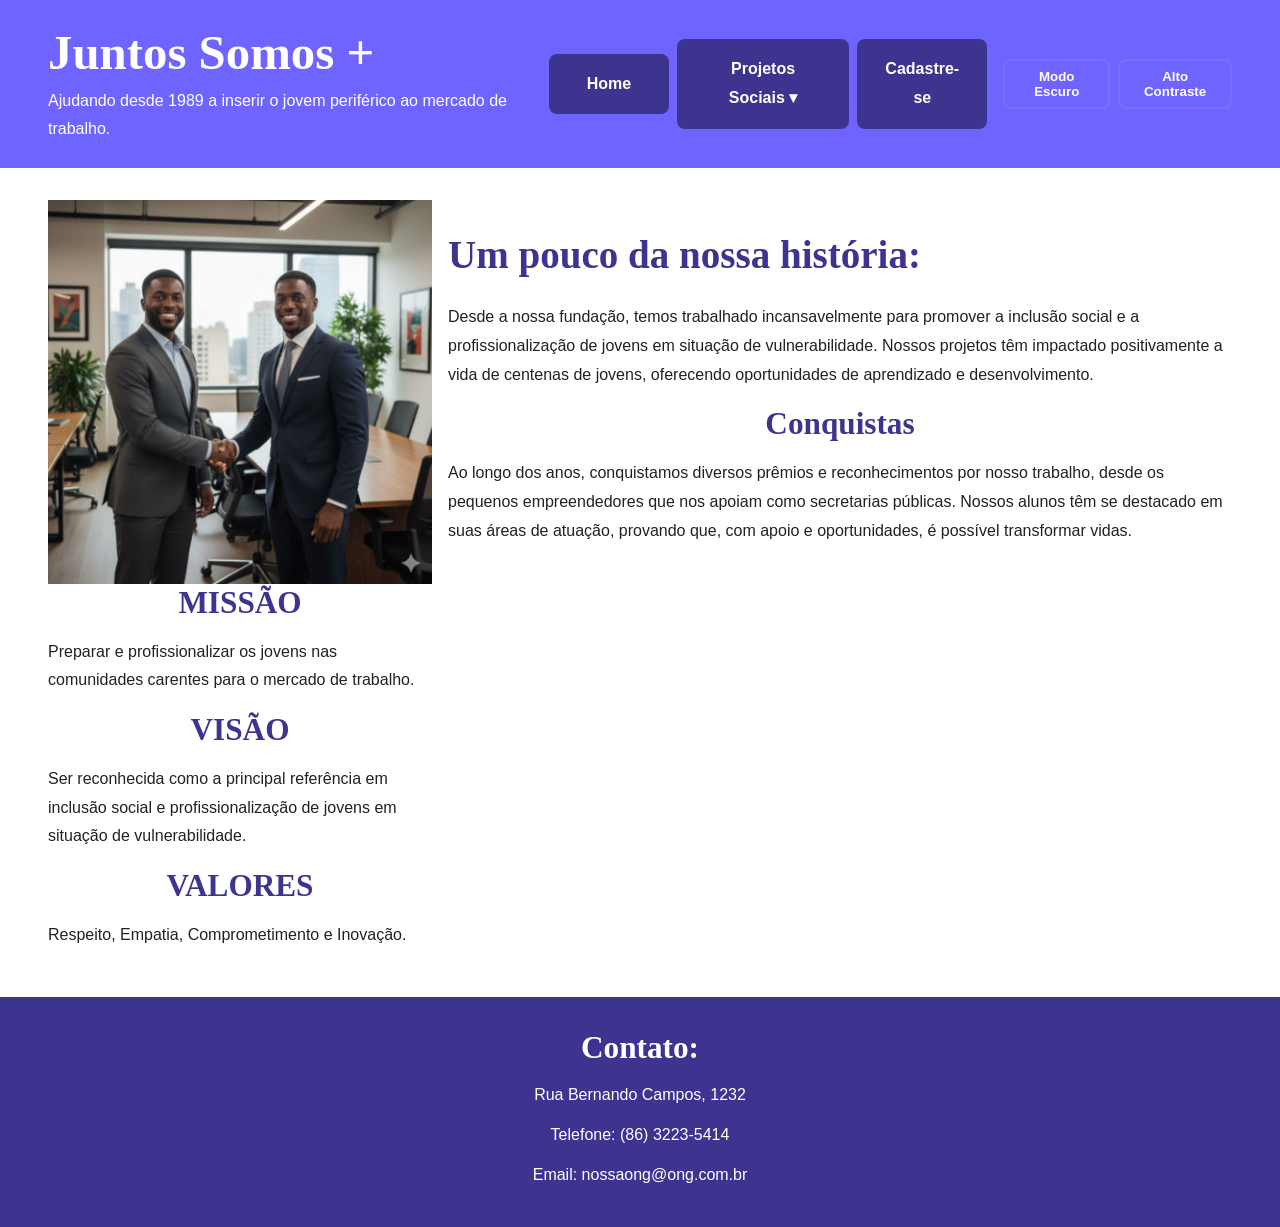
<file: index.html>
<!DOCTYPE html>
<html lang="Pt-br">

<head>
    <meta charset="UTF-8">
    <meta name="viewport" content="width=device-width, initial-scale=1.0">
    <title>JS+</title>
    <link rel="shortcut icon" href="favicon/favicon.ico" type="image/x-icon">
    <link rel="stylesheet" href="style.css">
</head>

<body>
    <header>
        <div class="container">
            <div class="branding">
                <h1>Juntos Somos +</h1>
                <p>Ajudando desde 1989 a inserir o jovem periférico ao mercado de trabalho.</p>
            </div>

            <div class="header-actions">
                <!-- Botão Hambúrguer (aparece em mobile) -->
                <button class="nav-toggle" aria-controls="main-nav" aria-expanded="false" aria-label="Abrir menu">
                    ☰
                </button>

                <nav id="main-nav" class="main-nav" role="navigation">
                    <ul>
                        <li><a href="index.html" target="_self">Home</a></li>
                        <li class="has-submenu" aria-haspopup="true" aria-expanded="false">
                            <a href="projetos-sociais.html" target="_self">Projetos Sociais ▾</a>
                            <ul class="submenu" aria-label="submenu projetos">
                                <li><a href="#">Inclusão Digital</a></li>
                                <li><a href="#">Cursos Profissionalizantes</a></li>
                                <li><a href="#">Transparência</a></li>
                            </ul>
                        </li>
                        <li><a href="cadastro.html" target="_self">Cadastre-se</a></li>
                    </ul>
                </nav>
            </div>
        </div>
    </header>
    <main class="container">
        <section class="grid-container">
            <article class="col-4">
              <picture>
                    <source media="(max-width: 750px)" srcset="imagens/aperto-p.jpeg" type="image/jpeg">
                    <source media="(max-width: 1000px)" srcset="imagens/aperto-m.jpeg" type="image/jpeg">
                    <img src="imagens/aperto-g.jpeg" alt="duas pessoas apertando as mãos, simbolizando parceria na ONG" loading="lazy">
                    </picture>
              <!--imagem a ser alterada-->
                <h3>MISSÃO</h3>
                <P>Preparar e profissionalizar os jovens nas comunidades carentes para o mercado de trabalho.</P>
                <h3>VISÃO</h3>
                <p>Ser reconhecida como a principal referência em inclusão social e profissionalização de jovens em situação de vulnerabilidade.</p>
                <h3>VALORES</h3>
                <p>Respeito, Empatia, Comprometimento e Inovação.</p>

            </article>
            <article class="col-8">
                <h2>Um pouco da nossa história:</h2>
                <p>Desde a nossa fundação, temos trabalhado incansavelmente para promover a inclusão social e a profissionalização de jovens em situação de vulnerabilidade. Nossos projetos têm impactado positivamente a vida de centenas de jovens, oferecendo oportunidades de aprendizado e desenvolvimento.</p>
                <h3>Conquistas</h3>
                <p>Ao longo dos anos, conquistamos diversos prêmios e reconhecimentos por nosso trabalho, desde os pequenos empreendedores que nos apoiam como secretarias públicas. Nossos alunos têm se destacado em suas áreas de atuação, provando que, com apoio e oportunidades, é possível transformar vidas.</p>
            </article>

        </section>
    </main>
<footer>
    <div class="container">
    <h2>Contato:</h2>
    <address>
        <p>Rua Bernando Campos, 1232</p>
        <p>Telefone: (86) 3223-5414</p>
        <p>Email: nossaong@ong.com.br</p>
    </address>
    </div>
</footer>

    <script src="scripts/main.js" defer></script>
</body>

</html>
</file>
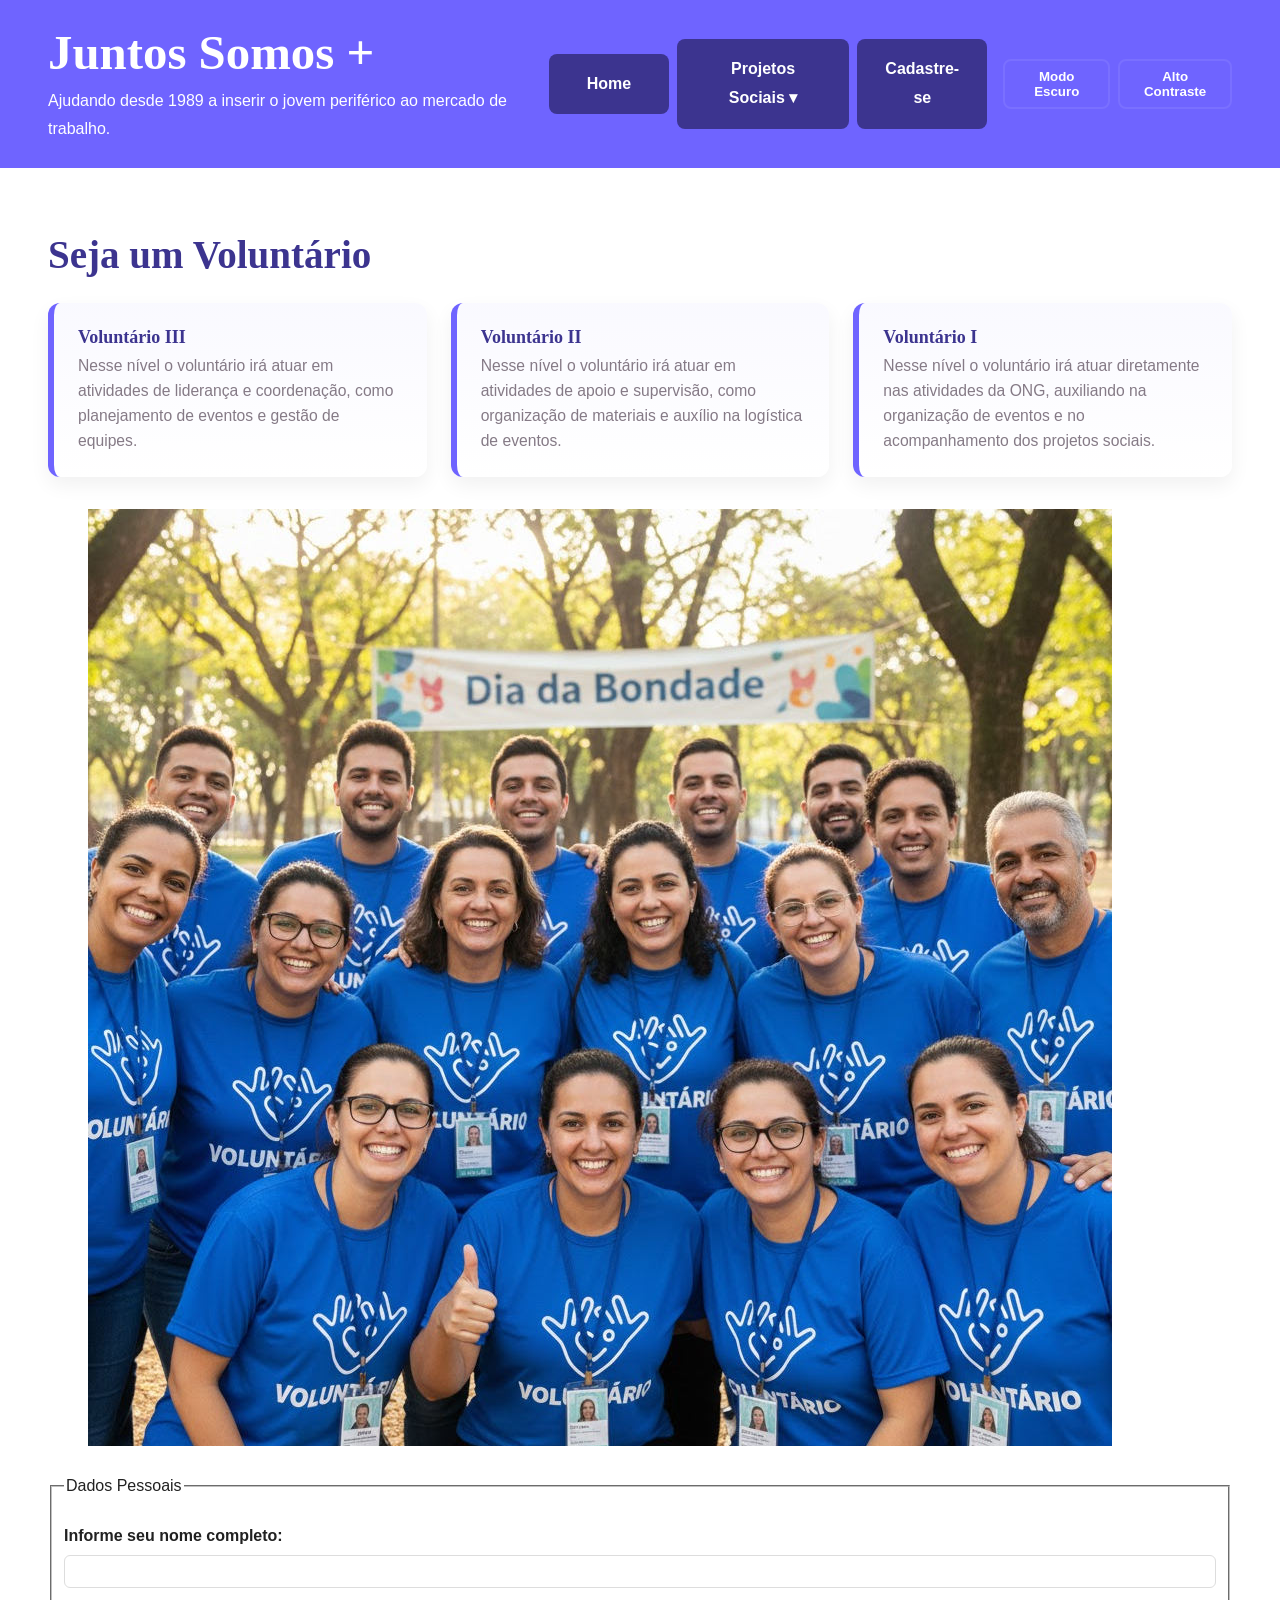
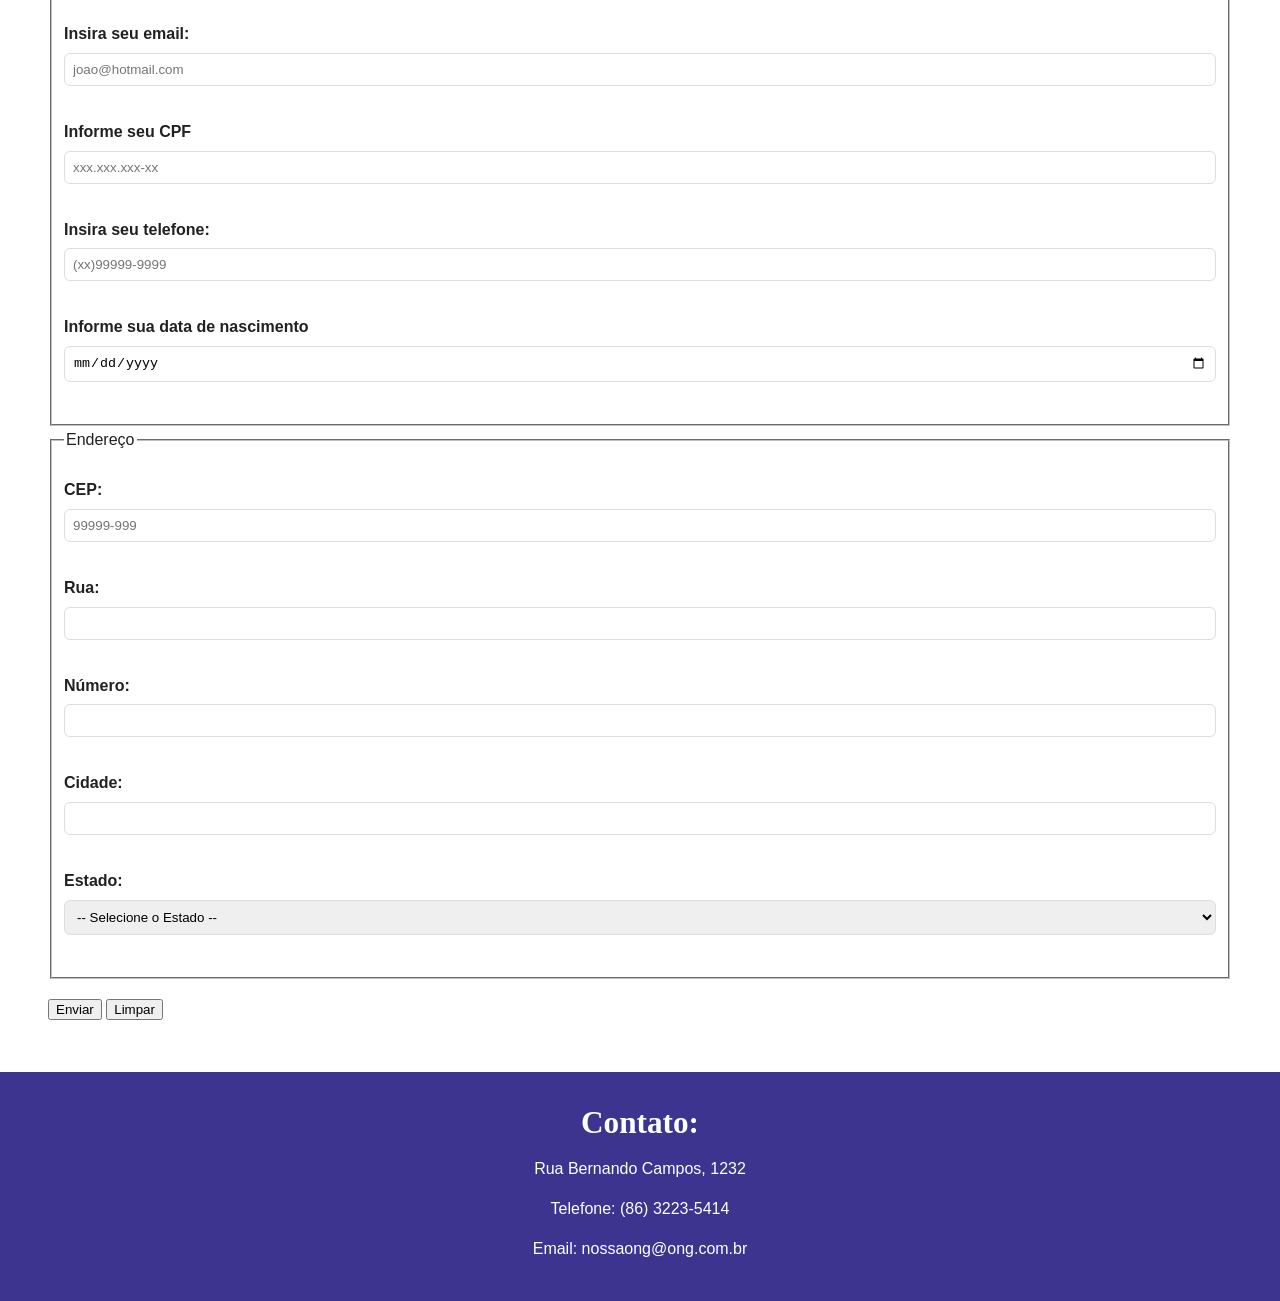
<file: cadastro.html>
<!DOCTYPE html>
<html lang="Pt-br">

<head>
    <meta charset="UTF-8">
    <meta name="viewport" content="width=device-width, initial-scale=1.0">
    <title>CADASTRE-SE</title>
    <link rel="shortcut icon" href="favicon/favicon.ico" type="image/x-icon">
    <link rel="stylesheet" href="style.css">
</head>

<body>
    <header>
        <div class="container">
            <div class="branding">
                <h1>Juntos Somos +</h1>
                <p>Ajudando desde 1989 a inserir o jovem periférico ao mercado de trabalho.</p>
            </div>

            <div class="header-actions">
                <button class="nav-toggle" aria-controls="main-nav" aria-expanded="false" aria-label="Abrir menu">
                    ☰
                </button>

                <nav id="main-nav" class="main-nav" role="navigation">
                    <ul>
                        <li><a href="index.html" target="_self">Home</a></li>
                        <li class="has-submenu" aria-haspopup="true" aria-expanded="false">
                            <a href="projetos-sociais.html" target="_self">Projetos Sociais ▾</a>
                            <ul class="submenu" aria-label="submenu projetos">
                                <li><a href="#">Inclusão Digital</a></li>
                                <li><a href="#">Cursos Profissionalizantes</a></li>
                                <li><a href="#">Transparência</a></li>
                            </ul>
                        </li>
                        <li><a href="cadastro.html" target="_self">Cadastre-se</a></li>
                    </ul>
                </nav>
            </div>
        </div>
    </header>
    <main class="container">
        <h2>Seja um Voluntário</h2>
        <ol class="volunteer-list">
            <li class="vol-level" aria-labelledby="vol-iii">
                <h3 id="vol-iii">Voluntário III</h3>
                <p class="vol-desc">Nesse nível o voluntário irá atuar em atividades de liderança e coordenação, como planejamento de eventos e gestão de equipes.</p>
            </li>
            <li class="vol-level" aria-labelledby="vol-ii">
                <h3 id="vol-ii">Voluntário II</h3>
                <p class="vol-desc">Nesse nível o voluntário irá atuar em atividades de apoio e supervisão, como organização de materiais e auxílio na logística de eventos.</p>
            </li>
            <li class="vol-level" aria-labelledby="vol-i">
                <h3 id="vol-i">Voluntário I</h3>
                <p class="vol-desc">Nesse nível o voluntário irá atuar diretamente nas atividades da ONG, auxiliando na organização de eventos e no acompanhamento dos projetos sociais.</p>
            </li>
        </ol>
        <figure>

            <img src="imagens/voluntariado.cadastro.jpg" alt="voluntariados sorrindo para foto" loading="lazy">
        </figure>
        <!--imagem a ser alterada-->
        <form action="" autocomplete="on">


            <fieldset>
                <legend>Dados Pessoais</legend>
                <p>
                    <label for="dado">Informe seu nome completo:</label>
                    <input type="text" name="dado" id="nome" required autocomplete="on" />
                </p>
                <p>
                    <label for="email">Insira seu email:</label>
                    <input type="email" name="dado" id="email" required autocomplete="on"
                        placeholder="joao@hotmail.com" />
                </p>
                <p>
                    <label for="CPF">Informe seu CPF</label>
                    <input type="text" name="dado" id="CPF" required autocomplete="off" inputmode="numeric"
                        placeholder="xxx.xxx.xxx-xx" pattern="^\d{3}.\d{3}\.\d{3}-\d{2}$" />
                </p>
                <p>
                    <label for="tel">Insira seu telefone:</label>
                    <input type="tel" name="tel" id="tel" required autocomplete="on" placeholder="(xx)99999-9999"
                        pattern="^\(\d{2}\)\d{4,5}-\d{4}$">
                </p>
                <p>
                    <label for="nasc">Informe sua data de nascimento</label>
                    <input type="date" name="date" id="nasc" required>
                </p>

            </fieldset>
            <fieldset>
                <legend>Endereço</legend>

                <p>
                    <label for="cep">CEP:</label>
                    <input type="text" name="cep" id="cep" required placeholder="99999-999" pattern="\d{8}"
                        inputmode="numeric">
                </p>

                <p>
                    <label for="rua">Rua:</label>
                    <input type="text" name="rua" id="rua" required>
                </p>

                <p>
                    <label for="numero">Número:</label>
                    <input type="number" name="numero" id="numero" required min="1">
                </p>

                <p>
                    <label for="cidade">Cidade:</label>
                    <input type="text" name="cidade" id="cidade" required>
                </p>

                <p>
                    <label for="estado">Estado:</label>
                    <select name="estado" id="estado" required>

                        <option value="">-- Selecione o Estado --</option>
                        <option value="AC">Acre</option>
                        <option value="AL">Alagoas</option>
                        <option value="AP">Amapá</option>
                        <option value="AM">Amazonas</option>
                        <option value="BA">Bahia</option>
                        <option value="CE">Ceará</option>
                        <option value="DF">Distrito Federal</option>
                        <option value="ES">Espírito Santo</option>
                        <option value="GO">Goiás</option>
                        <option value="MA">Maranhão</option>
                        <option value="MT">Mato Grosso</option>
                        <option value="MS">Mato Grosso do Sul</option>
                        <option value="MG">Minas Gerais</option>
                        <option value="PA">Pará</option>
                        <option value="PB">Paraíba</option>
                        <option value="PR">Paraná</option>
                        <option value="PE">Pernambuco</option>
                        <option value="PI">Piauí</option>
                        <option value="RJ">Rio de Janeiro</option>
                        <option value="RN">Rio Grande do Norte</option>
                        <option value="RS">Rio Grande do Sul</option>
                        <option value="RO">Rondônia</option>
                        <option value="RR">Roraima</option>
                        <option value="SC">Santa Catarina</option>
                        <option value="SP">São Paulo</option>
                        <option value="SE">Sergipe</option>
                        <option value="TO">Tocantins</option>


                    </select>
                </p>

            </fieldset>
            <p>
                <input type="submit" value="Enviar">
                <input type="reset" value="Limpar">
            </p>
        </form>

    </main>
    <footer>
        <h2>Contato:</h2>
        <address>
            <p>Rua Bernando Campos, 1232</p>
            <p>Telefone: (86) 3223-5414</p>
            <p>Email: nossaong@ong.com.br</p>
        </address>
    </footer>
    <script src="scripts/main.js" defer></script>
</body>

</html>
</file>
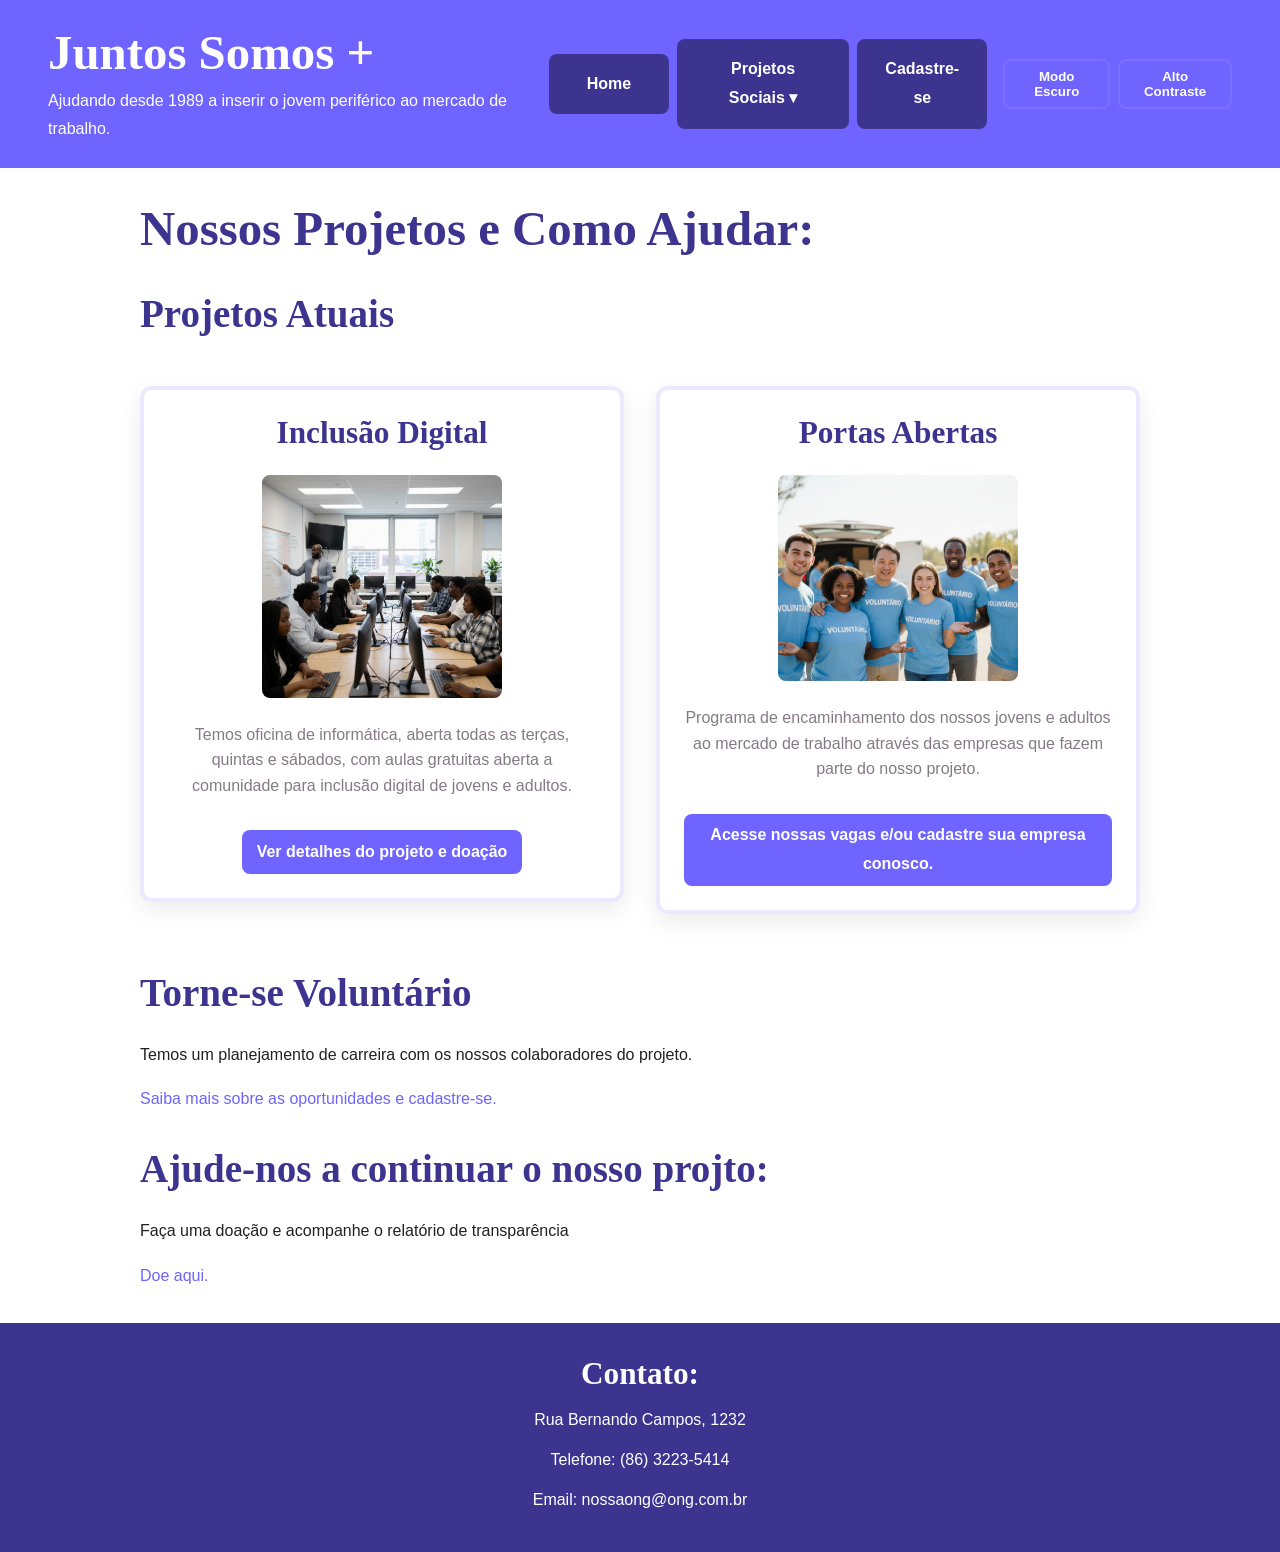
<file: projetos-sociais.html>
<!DOCTYPE html>
<html lang="pt-br">

<head>
    <meta charset="UTF-8">
    <meta name="viewport" content="width=device-width, initial-scale=1.0">
    <title>Nossos Projetos</title>
    <link rel="shortcut icon" href="favicon/favicon.ico" type="image/x-icon">
    <link rel="stylesheet" href="style.css">
</head>

<body>
    <header>
        <div class="container">
            <div class="branding">
                <h1>Juntos Somos +</h1>
                <p>Ajudando desde 1989 a inserir o jovem periférico ao mercado de trabalho.</p>
            </div>

            <div class="header-actions">
                <button class="nav-toggle" aria-controls="main-nav" aria-expanded="false" aria-label="Abrir menu">
                    ☰
                </button>

                <nav id="main-nav" class="main-nav" role="navigation">
                    <ul>
                        <li><a href="index.html" target="_self">Home</a></li>
                        <li class="has-submenu" aria-haspopup="true" aria-expanded="false">
                            <a href="projetos-sociais.html" target="_self">Projetos Sociais ▾</a>
                            <ul class="submenu" aria-label="submenu projetos">
                                <li><a href="#">Inclusão Digital</a></li>
                                <li><a href="#">Cursos Profissionalizantes</a></li>
                                <li><a href="#">Transparência</a></li>
                            </ul>
                        </li>
                        <li><a href="cadastro.html" target="_self">Cadastre-se</a></li>
                    </ul>
                </nav>
            </div>
        </div>
    </header>
    <main class="container page-projetos">
        <h1>Nossos Projetos e Como Ajudar:</h1>
        <section>
            <h2>Projetos Atuais</h2>
            <div class="projects">
                <article class="project">
                    <h3>Inclusão Digital</h3>
                    <img src="imagens/informatica.jpg" alt="jovens em aula de informática" loading="lazy">
                    <p>Temos oficina de informática, aberta todas as terças, quintas e sábados, com aulas gratuitas aberta a comunidade para inclusão digital de jovens e adultos.</p>
                    <a class="project-link" href="#">Ver detalhes do projeto e doação</a>
                </article>

                <article class="project">
                    <h3>Portas Abertas</h3>
                    <img src="imagens/imagem.voluntariado.jpeg" alt="jovem com camisa de voluntário" loading="lazy">
                    <p>Programa de encaminhamento dos nossos jovens e adultos ao mercado de trabalho através das empresas que fazem parte do nosso projeto.</p>
                    <a class="project-link" href="#">Acesse nossas vagas e/ou cadastre sua empresa conosco.</a>
                </article>
            </div>
        </section>
        <section>
            <h2>Torne-se Voluntário</h2>
            <p>Temos um planejamento de carreira com os nossos colaboradores do projeto.</p>
            <a href="cadastro.html">Saiba mais sobre as oportunidades e cadastre-se.</a>

        </section>
        <section>
            <h2>Ajude-nos a continuar o nosso projto:</h2>
            <p>Faça uma doação e acompanhe o relatório de transparência</p>
            <a href="#">Doe aqui.</a>
        </section>
    </main>
    <footer>
        <h2>Contato:</h2>
        <address>
            <p>Rua Bernando Campos, 1232</p>
            <p>Telefone: (86) 3223-5414</p>
            <p>Email: nossaong@ong.com.br </p>
        </address>
    </footer>
    <script src="scripts/main.js" defer></script>
</body>

</html>
</file>
<file: style.css>
@charset "UTF-8";

:root {
    /* --- PALETA DE CORES (9 Cores + Status) --- */

    /* Primárias (Azul/Roxo: #6F64FF) */
    --color-primary-dark: #3c348f;
    /* Tom mais escuro */
    --color-primary-base: #6F64FF;
    /* Cor principal */
    --color-primary-light: #a39eff;
    /* Tom mais claro */

    /* Secundárias (Verde Limão: #66FF4F) */
    --color-secondary-dark: #3a822d;
    /* Tom mais escuro */
    --color-secondary-base: #66FF4F;
    /* Cor de acento */
    --color-secondary-light: #9aff7a;
    /* Tom mais claro */

    /* Neutras */
    --color-neutral-dark: #212121;
    --color-neutral-base: #857A86;
    /* Verde Musgo */
    --color-neutral-light: #f5f5f5;
    --color-neutral-white: #ffffff;

    /* Feedback/Status */
    --color-success: #4caf50;
    --color-warning: #FF7B4F;
    /* Laranja Avermelhado */
    --color-error: #cc4d2c;

    /* --- TIPOGRAFIA HIERÁRQUICA --- */
    --font-family-base: 'Helvetica Neue', Helvetica, Arial, sans-serif;
    --font-family-heading: 'Georgia', serif;
    --font-size-xl: 3.052rem;
    --font-size-lg: 2.441rem;
    --font-size-md: 1.953rem;
    --font-size-sm: 1.25rem;
    --font-size-base: 1rem;
    --font-size-xs: 0.8rem;

    /* --- ESPAÇAMENTO MODULAR --- */
    --space-unit: 8px;
    --space-xs: var(--space-unit);
    /* 8px */
    --space-sm: calc(var(--space-unit) * 2);
    /* 16px */
    --space-md: calc(var(--space-unit) * 3);
    /* 24px */
    --space-lg: calc(var(--space-unit) * 4);
    /* 32px */
    --space-xl: calc(var(--space-unit) * 6);
    /* 48px */
    --space-xxl: calc(var(--space-unit) * 8);
    /* 64px */

    /* --- LAYOUT E BREAKPOINTS --- */
    --breakpoint-xs: 480px;
    --breakpoint-sm: 640px;
    --breakpoint-md: 960px;
    --breakpoint-lg: 1280px;
    --breakpoint-xl: 1440px;
    --grid-columns: 12;
    --grid-gap: var(--space-sm);
    --content-max-width: 1440px;
}

/* Reset Básico (Box Model) */
*,
*::before,
*::after {
    box-sizing: border-box;
}

body {
    font-family: var(--font-family-base);
    font-size: var(--font-size-base);
    line-height: 1.8;
    color: var(--color-neutral-dark);
    background-color: var(--color-neutral-white);
    margin: 0;
    display: flex;
    flex-direction: column;
    min-height: 100vh;
}

/* Aplica cores e fontes aos links */
a {
    color: var(--color-primary-base);
    text-decoration: none;
    transition: color 0.2s;
}

a:hover,
a:focus {
    color: var(--color-primary-dark);
}

/* Configurações de Cabeçalhos (Hierarquia Tipográfica) */
h1,
h2,
h3,
h4 {
    font-family: var(--font-family-heading);
    line-height: 1.2;
    color: var(--color-primary-dark);
    margin-top: 0;
}

/* Aplicação dos tamanhos e margens usando o sistema modular */
h1 {
    font-size: var(--font-size-xl);
    margin-bottom: var(--space-lg);
}

h2 {
    font-size: var(--font-size-lg);
    margin-bottom: var(--space-md);
}

h3 {
    font-size: var(--font-size-md);
    margin-bottom: var(--space-sm);
    text-align: center;
}

main {
    /* Faz o conteúdo principal crescer e ocupar o espaço restante */
    flex-grow: 1;

    padding: var(--space-lg) 0;
}


.container {
    /* Centraliza o bloco na página */
    margin: 0 auto;

    /* Impede que o conteúdo se estique além do limite definido no :root */
    max-width: var(--content-max-width);

    /* Espaçamento Mobile: Aplica 16px nas laterais */
    padding-left: var(--space-sm);
    padding-right: var(--space-sm);
}

/* ---------------------------------------------------- */
/* MEDIA QUERY: Desktop (Ajuste do Contêiner) */
/* ---------------------------------------------------- */
@media (min-width: 960px) {
    .container {
        /* Usa o espaçamento maior (48px) em telas grandes */
        padding-left: var(--space-xl);
        padding-right: var(--space-xl);
    }
}

header {
    /* Header só cuida da cor de fundo (full-width) e do padding VERTICAL */
    background-color: var(--color-primary-base);
    color: var(--color-neutral-white);
    padding: var(--space-md) 0;
}

/* O .container dentro do Header agora controla o layout Flexbox e o alinhamento */
header .container {
    display: flex;
    flex-direction: column;
    /* Mobile: Itens empilhados */
    align-items: flex-start;
}

/* Agrupadores dentro do header para alinhamento */
.branding { flex: 1 1 auto; }
.branding h1 { margin: 0 0 0.25rem 0; }
.branding p { margin: 0; }

.header-actions {
    display: flex;
    gap: var(--space-sm);
    align-items: center;
}

/* Estilização dos textos no Header (usando cores neutras no fundo primário) */
header h1,
header p {
    color: var(--color-neutral-white);
    margin: 0;
}

/* A navegação também usará essas cores */
/* --- Navegação (Menu Mobile Padrão) --- */
header nav {
    width: 100%;
}

header nav ul {
    list-style: none;
    padding: 0;
    /* Margem para separar os links do Título/Tagline */
    margin: var(--space-md) 0 0 0;
    display: flex;
    flex-direction: column;
    /* MOBILE: Links empilhados */
    width: 100%;
    align-items: flex-start;
}

/* 1. REMOVE LINHA DE SEPARAÇÃO */
header nav li {
    width: auto;
    border-bottom: none;
    /* remove a linha */
}

/* 2. TRANSFORMA O LINK (<a>) EM BOTÃO ARREDONDADO */
header nav a {
    display: inline-flex;
    align-items: center;
    justify-content: center;
    padding: var(--space-sm) var(--space-md);
    /* Mais padding horizontal, estilo de botão */
    text-decoration: none;
    font-weight: bold;
    color: var(--color-neutral-white);
    transition: background-color 0.2s, color 0.2s;

    /* ESTILO DE BOTÃO APLICADO */
    background-color: var(--color-primary-dark);
    /* Fundo do botão */
    border-radius: var(--space-xs);
    /* Borda arredondada (8px) */
    margin-bottom: var(--space-xs);
    /* Espaçamento entre os botões */
    text-align: center;
    /* Centraliza o texto */
    box-sizing: border-box;
    min-width: 120px; /* largura mínima para uniformizar botões */
}

/* Efeito de HOVER/FOCUS do Botão (Destaque Verde Limão) */
header nav a:hover,
header nav a:focus {
    background-color: var(--color-primary-light);
    /* Destaque com Cor Secundária */
}
/* ---------------------------------------------------- */
/* MEDIA QUERY: Desktop e Telas Maiores (>= 960px) */
/* ---------------------------------------------------- */
@media (min-width: 960px) {

    /* AJUSTE DO CONTÊINER DO HEADER PARA DESKTOP */
    header .container {
        flex-direction: row;
        justify-content: space-between;
        align-items: center;
    }
    
    /* AJUSTE DA NAV PARA DESKTOP */
    header nav ul {
        flex-direction: row; /* Links na horizontal */
        margin: 0;
        gap: var(--space-sm); /* Espaçamento entre botões na horizontal */
        align-items: center; /* Garantia de alinhamento vertical */
    }
    
    /* Regras de LI e A: Desfaz apenas o margin vertical (para alinhamento) */
    header nav li { 
        border-bottom: none; 
        width: auto; 
    }
    
    header nav a {
        margin-bottom: 0; 
    }
    
   
}

/* Ajustes específicos para telas pequenas (mobile) */
@media (max-width: 959px) {
    /* Reduz o tamanho do título para evitar sobreposição com o menu */
    header .branding h1 {
        font-size: 1.8rem;
        line-height: 1.1;
    }

    /* Header actions ocupam toda a largura e empilham os itens quando necessário */
    .header-actions {
        width: 100%;
        justify-content: flex-start;
    }

    /* Navegação mobile: ocupa a largura e empilha links */
    .main-nav {
        display: none; /* mostrado apenas quando header.nav-open */
        width: 100%;
    }
    header.nav-open .main-nav { display: block; }

    .main-nav ul { display: flex; flex-direction: column; gap: var(--space-xs); padding: var(--space-sm) 0; }
    .main-nav ul li { width: 100%; }
    .main-nav ul li a {
        display: block;
        width: 100%;
        padding: var(--space-sm) var(--space-md);
        text-align: left;
        border-radius: 8px;
    }

    /* Submenu em mobile: ficar no fluxo (static) e ocupar largura total */
    .has-submenu > .submenu {
        position: static !important;
        transform: none !important;
        left: auto !important;
        top: auto !important;
        min-width: 100% !important;
        box-shadow: none !important;
        margin-top: var(--space-xs);
        padding-left: var(--space-sm);
    }
    .has-submenu > .submenu li a {
        margin: 0 !important;
        width: 100%;
        border-radius: 6px;
    }

    /* Garante que o header fique acima do conteúdo quando o menu está aberto */
    header { position: relative; z-index: 1000; }
}

/* Usa a altura do header para empurrar o main em telas pequenas (dinamicamente atualizada via JS) */
@media (max-width: 959px) {
    main {
        /* fallback 0 se a variável não existir */
        margin-top: var(--header-height, 0);
    }
}

/* Ajustes adicionais para resolver sobreposição / empurrar conteúdo */
@media (max-width: 599px) {
    /* título ainda menor em telas bem pequenas */
    header .branding h1 { font-size: 1.4rem; }

    /* aumenta padding vertical do header para acomodar título + nav */
    header { padding-bottom: calc(var(--space-lg) + var(--space-md)); }

    /* força o botão hambúrguer para a direita e mantém nav em fluxo */
    .header-actions { justify-content: flex-end; }

    /* quando o menu abre, ele fica em fluxo e empurra o conteúdo abaixo do header */
    header.nav-open .main-nav { display: block; position: static; }

    /* adiciona margem inferior ao header para separar do main */
    header + main { margin-top: var(--space-md); }
}
/* ========================================= */
/* 3.4. RODAPÉ (Footer) - CORRIGIDO E FINALIZADO */
/* ========================================= */
footer {
    /* Fundo escuro primário e texto branco */
    background-color: var(--color-primary-dark);
    color: var(--color-neutral-white);
    
    /* Espaçamento vertical robusto (32px) */
    padding: var(--space-lg) 0; 
    
    /* Centraliza o texto */
    text-align: center; 
}

/* NOVO/AJUSTADO: Garante que o H2 seja BRANCO e no tamanho correto */
footer h2 {
    color: var(--color-neutral-white); 
    background-color: transparent; 
    
    /* CORREÇÃO DE TAMANHO: Usa o tamanho MD (1.953rem) para o título do rodapé */
    font-size: var(--font-size-md); 
    
    margin-bottom: var(--space-sm);
}

/* Links dentro do rodapé */
footer a {
    color: var(--color-neutral-white);
    text-decoration: underline; 
    transition: color 0.2s;
}

footer a:hover,
footer a:focus {
    /* Destaque sutil com a cor clara primária */
    color: var(--color-primary-light); 
}

/* NOVO: Garante que o texto de endereço seja BRANCO e não itálico */
footer address {
    color: var(--color-neutral-white); 
    font-style: normal; /* Remove o itálico padrão da tag <address> */
}

/* Reduz a margem inferior de parágrafos no rodapé para que o conteúdo fique mais compacto */
footer p {
    margin-bottom: var(--space-xs); 
    line-height: 1.5;
}

/* ==================================================== */
/* LAYOUT: Sistema de Grid Responsivo (12 colunas)      */
/* ==================================================== */
.grid-container {
    display: grid;
    grid-template-columns: repeat(12, 1fr);
    gap: var(--grid-gap);
    align-items: start;
}

/* Colunas utilitárias: col-1 .. col-12
   Uso: <div class="col-4"> ... </div> (ocupa 4/12 colunas) */
@media (min-width: 1px) {
    .col-1  { grid-column: span 1; }
    .col-2  { grid-column: span 2; }
    .col-3  { grid-column: span 3; }
    .col-4  { grid-column: span 4; }
    .col-5  { grid-column: span 5; }
    .col-6  { grid-column: span 6; }
    .col-7  { grid-column: span 7; }
    .col-8  { grid-column: span 8; }
    .col-9  { grid-column: span 9; }
    .col-10 { grid-column: span 10; }
    .col-11 { grid-column: span 11; }
    .col-12 { grid-column: span 12; }
}

/* Responsividade: em telas pequenas (mobile) todas as colunas ficam full-width por padrão */
@media (max-width: 639px) {
    .grid-container { grid-template-columns: 1fr; }
    .col-1, .col-2, .col-3, .col-4, .col-5, .col-6,
    .col-7, .col-8, .col-9, .col-10, .col-11, .col-12 { grid-column: span 1; }
}

/* Em telas médias e maiores, usamos o sistema de 12 colunas */
@media (min-width: 640px) {
    .grid-container { grid-template-columns: repeat(12, 1fr); }
}

/* ==================================================== */
/* NAVEGAÇÃO: Menu responsivo + submenu + hambúrguer   */
/* ==================================================== */
.nav-toggle {
    display: inline-flex;
    align-items: center;
    justify-content: center;
    width: 44px;
    height: 44px;
    background: transparent;
    border: 2px solid transparent;
    color: var(--color-neutral-white);
    cursor: pointer;
    border-radius: 6px;
}

/* Esconde a navegação por padrão em mobile; será exibida quando o header receber .nav-open */
.main-nav {
    display: none;
    width: 100%;
}

header.nav-open .main-nav {
    display: block;
}

/* Estilos do submenu (oculto por padrão) */
.has-submenu > .submenu {
    display: none;
    list-style: none;
    padding: 0;
    margin: 0;
    background: transparent; /* remove fundo branco para evitar bordas indesejadas */
    color: var(--color-neutral-dark);
    border-radius: 6px;
    box-shadow: 0 10px 30px rgba(0,0,0,0.12);
    z-index: 1400;
}

.has-submenu[aria-expanded="true"] > .submenu {
    display: block;
}

/* Estilo dos itens do submenu: cada item é um bloco com fundo primário, sem gaps brancos */
.has-submenu > .submenu li { margin: 0; }
.has-submenu > .submenu li a {
    display: block;
    padding: 0.6rem 1rem;
    background: var(--color-primary-dark);
    color: var(--color-neutral-white);
    text-decoration: none;
    border-radius: 8px;
    margin: calc(var(--space-xs) / 2) 0; /* pequeno espaçamento entre itens */
    text-align: center;
    box-shadow: 0 6px 18px rgba(0,0,0,0.06);
}
.has-submenu > .submenu li a:hover,
.has-submenu > .submenu li a:focus {
    background: var(--color-primary-base);
    color: var(--color-neutral-white);
}

/* Remove eventuais bordas brancas entre itens em navegadores que renderizam anti-aliasing */
.has-submenu > .submenu { -webkit-backface-visibility: hidden; backface-visibility: hidden; }

/* Desktop: mostrar nav horizontal e esconder botão */
@media (min-width: 960px) {
    .nav-toggle { display: none; }
    .main-nav { display: block !important; width: auto; }
    header nav ul { display: flex; flex-direction: row; gap: var(--space-sm); }
    .has-submenu { position: relative; }
    .has-submenu > .submenu {
            position: absolute;
            /* Remove gap between parent and dropdown: posiciona exatamente abaixo
               do item pai e sobe levemente (-6px) para sobrepor a borda inferior.
               Isso evita que haja um espaço que faça o menu desaparecer ao mover o cursor. */
            top: calc(100% - 6px);
            left: 50%;
            transform: translateX(-50%);
            min-width: 200px;
            transform-origin: top center;
            z-index: 2000;
            pointer-events: auto;
        }
    /* Mostrar submenu ao passar o mouse (desktop) e quando o elemento recebe foco */
    .has-submenu:hover > .submenu,
    .has-submenu:focus-within > .submenu {
        display: block;
    }
    /* Header actions alinhadas à direita no desktop */
    .header-actions { margin-left: auto; }
}

/* Ajustes na navegação / ul para mobile (vertical) e desktop (horizontal) */
.main-nav ul { list-style: none; padding: 0; margin: 0; }
.main-nav ul { display: flex; flex-direction: column; gap: var(--space-xs); }
@media (min-width: 960px) {
    .main-nav ul { flex-direction: row; }
}

/* ---------------------------------------------------- */
/* COMPONENTES: Buttons, Cards, Forms, Alerts, Badges  */
/* ---------------------------------------------------- */
.btn {
    display: inline-flex;
    align-items: center;
    gap: 8px;
    padding: 0.5rem 1rem;
    border: none;
    border-radius: 8px;
    cursor: pointer;
    font-weight: 600;
}
.btn--primary { background: var(--color-primary-base); color: var(--color-neutral-white); }
.btn--secondary { background: var(--color-secondary-base); color: var(--color-neutral-dark); }
.btn--ghost { background: transparent; color: var(--color-primary-base); border: 1px solid transparent; }
.btn:disabled, .btn[disabled] { opacity: 0.45; cursor: not-allowed; }
.btn:focus { outline: 3px solid color-mix(in srgb, var(--color-primary-base) 20%, transparent); }

.card {
    background: var(--color-neutral-white);
    border-radius: 12px;
    padding: var(--space-md);
    box-shadow: 0 6px 18px rgba(0,0,0,0.06);
}

.card img { max-width: 100%; height: auto; border-radius: 8px; }

/* Formulários */
label { display: block; margin-bottom: calc(var(--space-xs) / 2); font-weight: 600; }
input[type="text"], input[type="email"], input[type="tel"], input[type="date"], input[type="number"], select, textarea {
    width: 100%;
    padding: 0.5rem;
    border: 1px solid #ddd;
    border-radius: 6px;
    margin-bottom: var(--space-sm);
}

input:focus, select:focus, textarea:focus { border-color: var(--color-primary-base); box-shadow: 0 4px 12px rgba(111,100,255,0.08); }

.form-row { display: flex; gap: var(--space-sm); }
.form-row > * { flex: 1 1 0; }

.input-error { border-color: var(--color-error); }
.form-error { color: var(--color-error); font-size: 0.9rem; }

/* Alerts/Toasts */
.alert { padding: var(--space-sm); border-radius: 8px; margin-bottom: var(--space-sm); }
.alert--success { background: color-mix(in srgb, var(--color-success) 10%, white); border-left: 4px solid var(--color-success); }
.alert--warning { background: color-mix(in srgb, var(--color-warning) 8%, white); border-left: 4px solid var(--color-warning); }
.alert--error { background: color-mix(in srgb, var(--color-error) 8%, white); border-left: 4px solid var(--color-error); }

.toast-container { position: fixed; right: var(--space-md); bottom: var(--space-md); display: flex; flex-direction: column; gap: var(--space-sm); z-index: 1200; }

/* Modal básico (oculto por padrão) */
.modal { position: fixed; inset: 0; display: none; place-items: center; background: rgba(0,0,0,0.5); z-index: 1300; }
.modal[aria-hidden="false"] { display: grid; }
.modal .modal-content { background: var(--color-neutral-white); padding: var(--space-lg); border-radius: 12px; max-width: 720px; width: 100%; }

/* Badges / Tags */
.badge { display: inline-block; padding: 0.15rem 0.5rem; border-radius: 999px; font-size: 0.8rem; font-weight: 700; }
.badge--primary { background: var(--color-primary-base); color: var(--color-neutral-white); }
.badge--secondary { background: var(--color-secondary-base); color: var(--color-neutral-dark); }

/* Pequenas utilidades */
.sr-only { position: absolute; width: 1px; height: 1px; padding: 0; margin: -1px; overflow: hidden; clip: rect(0,0,0,0); white-space: nowrap; border: 0; }

/* Fim das adições do design system e componentes */

/* ============================== */
/* Ajustes responsivos específicos */
/* ============================== */
/* Garante que imagens dentro da grid sejam fluídas e não causem overflow */
.grid-container img,
.grid-container picture img {
    max-width: 100%;
    height: auto;
    display: block;
}

/* Ajustes de tipografia em telas pequenas para evitar sobreposição visual */
@media (max-width: 959px) {
    /* Diminuir H2 em telas menores (ex.: título grande na seção principal) */
    main h2 {
        font-size: 1.6rem; /* ~25.6px */
        line-height: 1.15;
        margin-top: 0;
    }

    /* H3 menor e alinhado à esquerda para leitura em colunas empilhadas */
    main h3 {
        font-size: 1.15rem;
        text-align: left;
    }

    /* Garante espaçamento entre as colunas quando empilhadas */
    .grid-container { gap: calc(var(--grid-gap) * 1.25); }
}

/* Espaçamento específico para páginas que usam a classe .container em <main>
   Garante que títulos de página não fiquem muito colados ao header. */
main.container > h2,
main.container h2 {
    margin-top: var(--space-lg);
}

/* Em telas muito pequenas, reduzir ainda mais as fontes e os espaçamentos */
@media (max-width: 399px) {
    main h2 { font-size: 1.3rem; }
    .container { padding-left: var(--space-sm); padding-right: var(--space-sm); }
}

/* Pequena melhoria: evita que imagens dentro de .card ou outros componentes excedam seus contêineres */
.card img { max-width: 100%; height: auto; }

/* ========================= */
/* Estilos para a página projetos-sociais (centralizar conteúdo) */
/* ========================= */
.page-projetos article {
    max-width: 880px; /* limita largura para leitura confortável */
    margin: 0 auto; /* centraliza o artigo na página */
    text-align: center; /* centraliza h3, p, e links */
    padding: var(--space-lg) 0;
}

/* Projetos: grid de cards para destacar cada projeto */
.page-projetos .projects {
    display: grid;
    grid-template-columns: 1fr;
    gap: var(--space-lg);
    align-items: start;
    margin: 0 auto;
    max-width: 1000px;
    padding: var(--space-md) 0;
}

@media (min-width: 760px) {
    .page-projetos .projects { grid-template-columns: 1fr 1fr; }
}

.page-projetos .project {
    background: var(--color-neutral-white);
    border-radius: 12px;
    padding: var(--space-md);
    box-shadow: 0 8px 24px rgba(0,0,0,0.08);
    text-align: center;
    border: 4px solid color-mix(in srgb, var(--color-primary-base) 14%, transparent);
}

.page-projetos .project h3 {
    margin-top: 0;
    color: var(--color-primary-dark);
    font-size: var(--font-size-md);
}

.page-projetos .project img {
    display: block;
    margin: var(--space-md) auto;
    max-width: 240px;
    width: 100%;
    height: auto;
    border-radius: 8px;
}

.page-projetos .project p {
    color: var(--color-neutral-base);
    line-height: 1.6;
    margin: var(--space-sm) 0;
}

.page-projetos .project-link {
    display: inline-block;
    margin-top: var(--space-sm);
    padding: 0.45rem 0.9rem;
    background: var(--color-primary-base);
    color: var(--color-neutral-white);
    border-radius: 8px;
    text-decoration: none;
    font-weight: 700;
}

.page-projetos .project-link:hover { background: var(--color-primary-dark); }

/* ========================= */
/* Estilos: Níveis de Voluntariado */
/* ========================= */
.volunteer-list {
    list-style: none;
    padding: 0;
    margin: 0 0 var(--space-lg) 0;
    display: grid;
    gap: var(--space-md);
}

/* Desktop: 3 colunas paralelas para destacar cada nível */
@media (min-width: 960px) {
    .volunteer-list { grid-template-columns: repeat(3, 1fr); }
}

.vol-level {
    background: linear-gradient(180deg, color-mix(in srgb, var(--color-primary-light) 6%, white), white);
    border-left: 6px solid var(--color-primary-base);
    padding: var(--space-md);
    border-radius: 12px;
    box-shadow: 0 8px 20px rgba(0,0,0,0.06);
}

.vol-level h3 {
    margin: 0 0 calc(var(--space-xs) / 2) 0;
    font-size: 1.125rem;
    color: var(--color-primary-dark);
    text-align: left; /* sobrescreve regra global de h3 centrado */
}

.vol-desc {
    margin: 0;
    color: var(--color-neutral-base);
    line-height: 1.6;
    font-size: 0.98rem;
}

/* Destaque leve no hover para melhorar affordance */
.vol-level:hover {
    transform: translateY(-4px);
    transition: transform 0.18s ease-out, box-shadow 0.18s ease-out;
    box-shadow: 0 12px 28px rgba(0,0,0,0.08);
}

/* Ajustes para imagens e espaçamento quando a lista e a figura coexistem */
main figure { margin-top: var(--space-md); }

/* ========================= */
/* Estilos: Níveis de Voluntariado */
/* ========================= */
.volunteer-list {
    list-style: none;
    padding: 0;
    margin: 0 0 var(--space-lg) 0;
    display: grid;
    gap: var(--space-md);
}

/* Desktop: 3 colunas paralelas para destacar cada nível */
@media (min-width: 960px) {
    .volunteer-list { grid-template-columns: repeat(3, 1fr); }
}

.vol-level {
    background: linear-gradient(180deg, color-mix(in srgb, var(--color-primary-light) 6%, white), white);
    border-left: 6px solid var(--color-primary-base);
    padding: var(--space-md);
    border-radius: 12px;
    box-shadow: 0 8px 20px rgba(0,0,0,0.06);
}

.vol-level h3 {
    margin: 0 0 calc(var(--space-xs) / 2) 0;
    font-size: 1.125rem;
    color: var(--color-primary-dark);
    text-align: left; /* sobrescreve regra global de h3 centrado */
}

.vol-desc {
    margin: 0;
    color: var(--color-neutral-base);
    line-height: 1.6;
    font-size: 0.98rem;
}

/* Destaque leve no hover para melhorar affordance */
.vol-level:hover {
    transform: translateY(-4px);
    transition: transform 0.18s ease-out, box-shadow 0.18s ease-out;
    box-shadow: 0 12px 28px rgba(0,0,0,0.08);
}

/* Ajustes para imagens e espaçamento quando a lista e a figura coexistem */
main figure { margin-top: var(--space-md); }

.page-projetos article h3 {
    text-align: center;
    font-size: var(--font-size-md);
    margin-bottom: var(--space-sm);
}

.page-projetos article img {
    max-width: 100%;
    height: auto;
    display: block;
    margin: calc(var(--space-md)) auto; /* espaçamento vertical e centraliza */
}

.page-projetos article p,
.page-projetos article a {
    text-align: center;
}

.page-projetos h2 { text-align: left; }

/* =================================== */
/* Temas de Acessibilidade: Dark + Alto Contraste */
/* Classe aplicada em <html> (ex.: <html class="theme-dark">) */
/* =================================== */

/* Modo Escuro: cores mais escuras e texto claro */
.theme-dark {
    --color-neutral-white: #0f1724; /* background */
    --color-neutral-dark: #e6eef8;  /* texto */
    --color-neutral-base: #bfc7d8;
    --color-neutral-light: #071021;
    /* ajusta primária para manter contraste */
    --color-primary-base: #8b82ff;
    --color-primary-dark: #564fd1;
    --color-primary-light: #c9c6ff;
}

/* Alto Contraste: fundo preto, texto branco e cores de destaque altamente legíveis */
.theme-high-contrast {
    --color-neutral-white: #000000; /* fundo */
    --color-neutral-dark: #ffffff;  /* texto */
    --color-neutral-base: #ffffff;
    --color-neutral-light: #000000;
    --color-primary-base: #ffff00; /* amarelo para links/botões */
    --color-primary-dark: #ff8c00;
    --color-secondary-base: #00ff00; /* verde brilhante */
}

/* Corrige contrastes de componentes que usam fundos brancos (ex.: cards dos níveis)
   no modo alto contraste: força fundo escuro e texto claro para garantir legibilidade. */
.theme-high-contrast .vol-level {
    background: var(--color-neutral-white); /* será preto no tema high-contrast */
    border-left-color: var(--color-primary-base);
    box-shadow: none;
}
.theme-high-contrast .vol-level h3,
.theme-high-contrast .vol-desc {
    color: var(--color-neutral-dark); /* texto claro sobre fundo escuro */
}

/* Foco visível consistente para acessibilidade (aplica-se aos temas também) */
*:focus {
    outline: 3px solid color-mix(in srgb, var(--color-primary-base) 60%, white);
    outline-offset: 2px;
}

/* Botões de alternância de tema (inseridos dinamicamente pelo JS) */
.theme-toggle-btn {
    background: transparent;
    border: 2px solid rgba(255,255,255,0.08);
    color: var(--color-neutral-white);
    padding: 0.5rem 0.75rem;
    border-radius: 8px;
    font-weight: 700;
    cursor: pointer;
}
.theme-toggle-btn[aria-pressed="true"] {
    box-shadow: 0 6px 18px rgba(0,0,0,0.12) inset;
    background: color-mix(in srgb, var(--color-primary-base) 18%, transparent);
}
</file>
